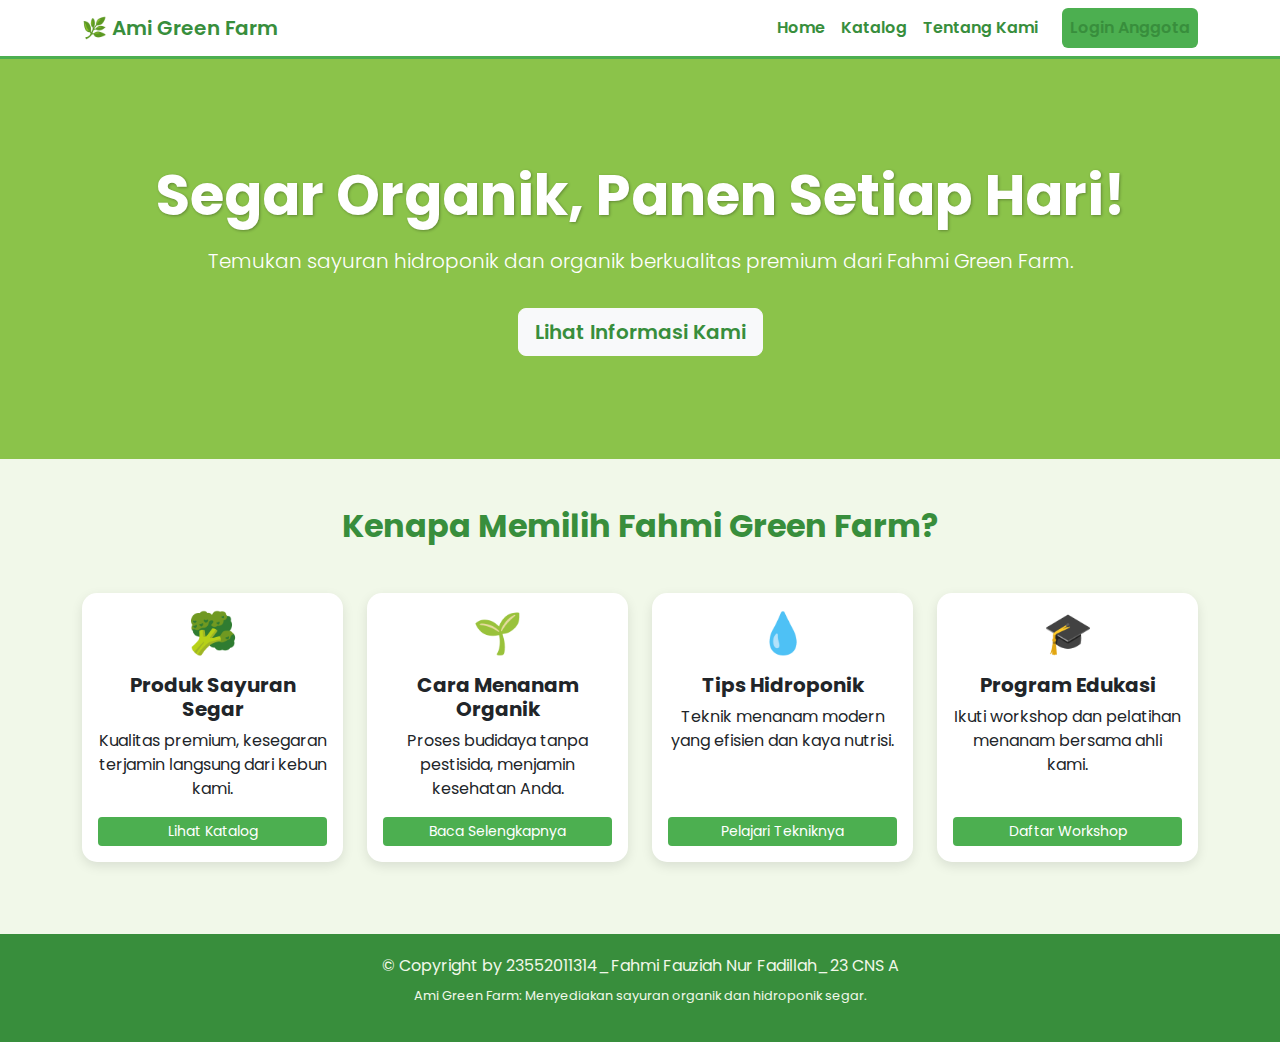
<file: index.html>
<!DOCTYPE html>
<html lang="id">
<head>
    <meta charset="UTF-8">
    <meta name="viewport" content="width=device-width, initial-scale=1.0">
    <title>Katalog Produk | Ami Green Farm</title>
    <link href="https://cdn.jsdelivr.net/npm/bootstrap@5.3.3/dist/css/bootstrap.min.css" rel="stylesheet">
    <link href="https://fonts.googleapis.com/css2?family=Poppins:wght@300;400;600;700&display=swap" rel="stylesheet">
    <link rel="stylesheet" href="css/style.css">
</head>
<body>
    
     <header>
        <nav class="navbar navbar-expand-lg">
            <div class="container">
                <a class="navbar-brand" href="index.html">🌿 Ami Green Farm</a>
                <button class="navbar-toggler" type="button" data-bs-toggle="collapse" data-bs-target="#navbarNav" aria-controls="navbarNav" aria-expanded="false" aria-label="Toggle navigation">
                    <span class="navbar-toggler-icon"></span>
                </button>
                <div class="collapse navbar-collapse" id="navbarNav">
                    <ul class="navbar-nav ms-auto">
                        <li class="nav-item">
                            <a class="nav-link" href="index.html">Home</a>
                        </li>
                        <li class="nav-item">
                            <a class="nav-link" href="login.html">Katalog</a>
                        </li>
                        <li class="nav-item">
                            <a class="nav-link" href="about.html">Tentang Kami</a>
                        </li>
                        <li class="nav-item">
                            <a class="nav-link btn btn-farm ms-lg-3 text-white" href="login.html">Login Anggota</a>
                        </li>
                    </ul>
                </div>
            </div>
        </nav>
    </header>
    
    
    <main>
        <section class="hero-section text-center">
            <div class="container">
                <div class="hero-text">
                    <h1>Segar Organik, Panen Setiap Hari!</h1>
                    <p class="lead mt-3">Temukan sayuran hidroponik dan organik berkualitas premium dari Fahmi Green Farm.</p>
                    <a href="#infoCards" class="btn btn-lg btn-light mt-3" style="color: var(--dark-green); font-weight: 600;">Lihat Informasi Kami</a>
                </div>
            </div>
        </section>

        <section class="container py-5">
            <h2 class="text-center mb-5" style="color: var(--dark-green); font-weight: 700;">Kenapa Memilih Fahmi Green Farm?</h2>
            
            <div class="row" id="infoCards">
                
                <div class="col-lg-3 col-md-6 mb-4">
                    <div class="card card-farm h-100 p-3 text-center">
                        <span class="h1 mb-3" style="color: var(--primary-green);">🥦</span>
                        <h5 class="card-title fw-bold">Produk Sayuran Segar</h5>
                        <p class="card-text">Kualitas premium, kesegaran terjamin langsung dari kebun kami.</p>
                        <a href="login.html" class="btn btn-sm btn-farm mt-auto">Lihat Katalog</a>
                    </div>
                </div>
                
                <div class="col-lg-3 col-md-6 mb-4">
                    <div class="card card-farm h-100 p-3 text-center">
                        <span class="h1 mb-3" style="color: var(--primary-green);">🌱</span>
                        <h5 class="card-title fw-bold">Cara Menanam Organik</h5>
                        <p class="card-text">Proses budidaya tanpa pestisida, menjamin kesehatan Anda.</p>
                        <a href="detail.html?info=organik" class="btn btn-sm btn-farm mt-auto">Baca Selengkapnya</a>
                    </div>
                </div>

                <div class="col-lg-3 col-md-6 mb-4">
                    <div class="card card-farm h-100 p-3 text-center">
                        <span class="h1 mb-3" style="color: var(--primary-green);">💧</span>
                        <h5 class="card-title fw-bold">Tips Hidroponik</h5>
                        <p class="card-text">Teknik menanam modern yang efisien dan kaya nutrisi.</p>
                        <a href="detail.html?info=hidroponik" class="btn btn-sm btn-farm mt-auto">Pelajari Tekniknya</a>
                    </div>
                </div>

                <div class="col-lg-3 col-md-6 mb-4">
                    <div class="card card-farm h-100 p-3 text-center">
                        <span class="h1 mb-3" style="color: var(--primary-green);">🎓</span>
                        <h5 class="card-title fw-bold">Program Edukasi</h5>
                        <p class="card-text">Ikuti workshop dan pelatihan menanam bersama ahli kami.</p>
                        <a href="detail.html?info=edukasi" class="btn btn-sm btn-farm mt-auto">Daftar Workshop</a>
                    </div>
                </div>
            </div>
        </section>
   </main>
    <footer class="text-center">
        <div class="container">
            <p class="mb-0">
                &copy; Copyright by 23552011314_Fahmi Fauziah Nur Fadillah_23 CNS A
            </p>
            <p class="mt-2" style="font-size: 0.8rem;">
                Ami Green Farm: Menyediakan sayuran organik dan hidroponik segar.
            </p>
        </div>
    </footer>
    <script src="https://cdn.jsdelivr.net/npm/bootstrap@5.3.3/dist/js/bootstrap.bundle.min.js"></script>
    <script src="js/script.js"></script> 
</body>
</html>
</file>
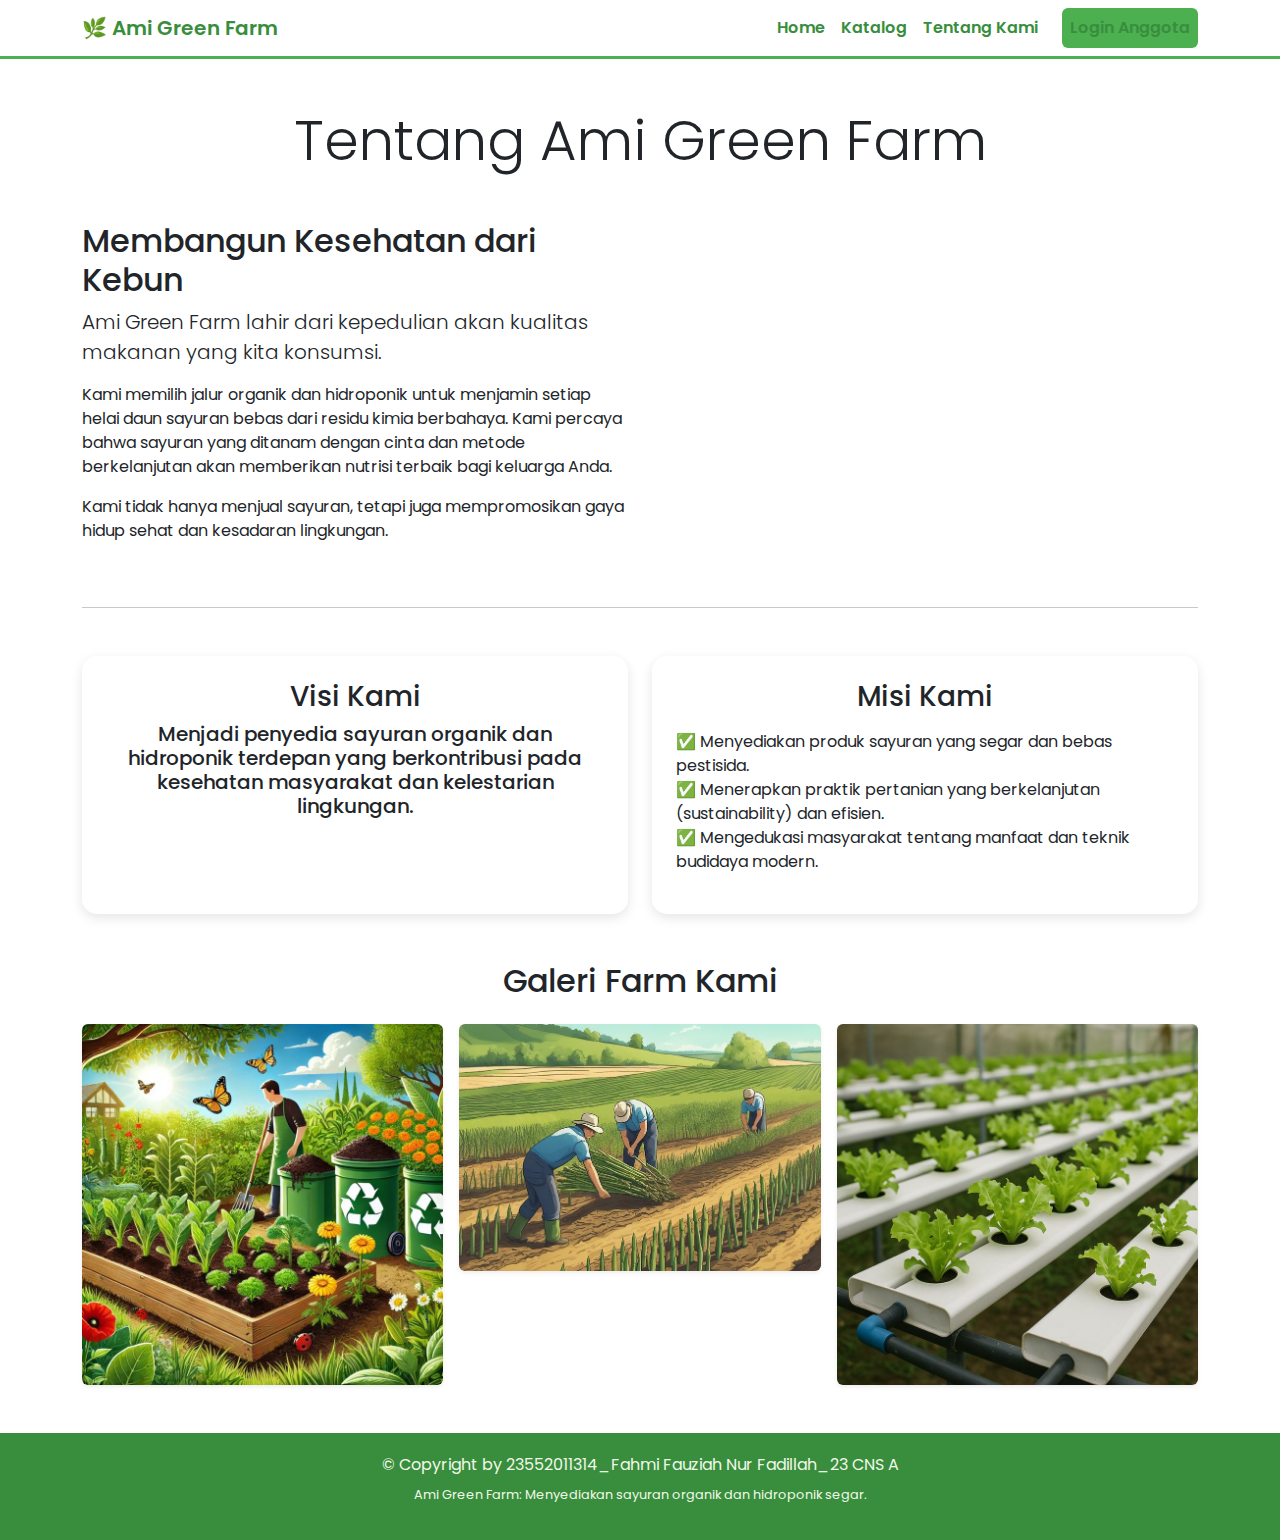
<file: about.html>
<!DOCTYPE html>
<html lang="id">
<head>
    <meta charset="UTF-8">
    <meta name="viewport" content="width=device-width, initial-scale=1.0">
    <title>Tentang Kami | Ami Green Farm</title>

    <!-- Bootstrap -->
    <link href="https://cdn.jsdelivr.net/npm/bootstrap@5.3.3/dist/css/bootstrap.min.css" rel="stylesheet">

    <!-- Fonts -->
    <link href="https://fonts.googleapis.com/css2?family=Poppins:wght@300;400;600;700&display=swap" rel="stylesheet">

    <!-- Custom CSS -->
    <link rel="stylesheet" href="css/style.css">
</head>

<body>
    <!-- Navbar -->
    <header>
        <nav class="navbar navbar-expand-lg">
            <div class="container">
                <a class="navbar-brand" href="index.html">🌿 Ami Green Farm</a>

                <button class="navbar-toggler" type="button" data-bs-toggle="collapse" data-bs-target="#navbarNav"
                    aria-controls="navbarNav" aria-expanded="false" aria-label="Toggle navigation">
                    <span class="navbar-toggler-icon"></span>
                </button>

                <div class="collapse navbar-collapse" id="navbarNav">
                    <ul class="navbar-nav ms-auto">
                        <li class="nav-item">
                            <a class="nav-link" href="index.html">Home</a>
                        </li>
                        <li class="nav-item">
                            <a class="nav-link" href="katalog.html">Katalog</a>
                        </li>
                        <li class="nav-item">
                            <a class="nav-link" href="about.html">Tentang Kami</a>
                        </li>
                        <li class="nav-item">
                            <a class="nav-link btn btn-farm ms-lg-3 text-white" href="login.html">Login Anggota</a>
                        </li>
                    </ul>
                </div>
            </div>
        </nav>
    </header>

    <!-- Main Content -->
    <main>
        <section class="py-5 bg-white">
            <div class="container">
                <h1 class="text-center display-4 text-dark-green mb-5">Tentang Ami Green Farm</h1>

                <!-- Tentang -->
                <div class="row align-items-center mb-5">
                    <div class="col-md-6">
                        <h2 class="text-primary-green">Membangun Kesehatan dari Kebun</h2>
                        <p class="lead">Ami Green Farm lahir dari kepedulian akan kualitas makanan yang kita konsumsi.</p>
                        <p>
                            Kami memilih jalur organik dan hidroponik untuk menjamin setiap helai daun sayuran bebas dari 
                            residu kimia berbahaya. Kami percaya bahwa sayuran yang ditanam dengan cinta dan metode 
                            berkelanjutan akan memberikan nutrisi terbaik bagi keluarga Anda.
                        </p>
                        <p>
                            Kami tidak hanya menjual sayuran, tetapi juga mempromosikan gaya hidup sehat dan kesadaran 
                            lingkungan.
                        </p>
                    </div>

                    <div class="col-md-6 text-center">
                        <!-- Tambahkan gambar jika diperlukan -->
                    </div>
                </div>

                <hr class="my-5">

                <!-- Visi Misi -->
                <div class="row mb-5 text-center">
                    <div class="col-md-6">
                        <div class="p-4 card-farm h-100">
                            <h3 class="text-secondary-green">Visi Kami</h3>
                            <p class="h5">
                                Menjadi penyedia sayuran organik dan hidroponik terdepan yang berkontribusi pada 
                                kesehatan masyarakat dan kelestarian lingkungan.
                            </p>
                        </div>
                    </div>

                    <div class="col-md-6">
                        <div class="p-4 card-farm h-100">
                            <h3 class="text-secondary-green">Misi Kami</h3>
                            <ul class="list-unstyled text-start mt-3">
                                <li>✅ Menyediakan produk sayuran yang segar dan bebas pestisida.</li>
                                <li>✅ Menerapkan praktik pertanian yang berkelanjutan (sustainability) dan efisien.</li>
                                <li>✅ Mengedukasi masyarakat tentang manfaat dan teknik budidaya modern.</li>
                            </ul>
                        </div>
                    </div>
                </div>

                <!-- Galeri -->
                <h2 class="text-center text-dark-green mb-4">Galeri Farm Kami</h2>
                <div class="row g-3">
                    <div class="col-md-4">
                        <img src="img/galeri1.jpg" alt="Proses penanaman organik" class="img-fluid rounded shadow-sm">
                    </div>
                    <div class="col-md-4">
                        <img src="img/galeri2.jpg" alt="Sistem hidroponik NFT" class="img-fluid rounded shadow-sm">
                    </div>
                    <div class="col-md-4">
                        <img src="img/galeri3.jpg" alt="Staf memanen sayuran" class="img-fluid rounded shadow-sm">
                    </div>
                </div>
            </div>
        </section>
    </main>

    <!-- Footer -->
    <footer class="text-center">
        <div class="container">
            <p class="mb-0">
                &copy; Copyright by 
                23552011314_Fahmi Fauziah Nur Fadillah_23 CNS A
            </p>
            <p class="mt-2" style="font-size: 0.8rem;">
                Ami Green Farm: Menyediakan sayuran organik dan hidroponik segar.
            </p>
        </div>
    </footer>

    <!-- Script -->
    <script src="https://cdn.jsdelivr.net/npm/bootstrap@5.3.3/dist/js/bootstrap.bundle.min.js"></script>
    <script src="js/script.js"></script>
</body>
</html>
</file>
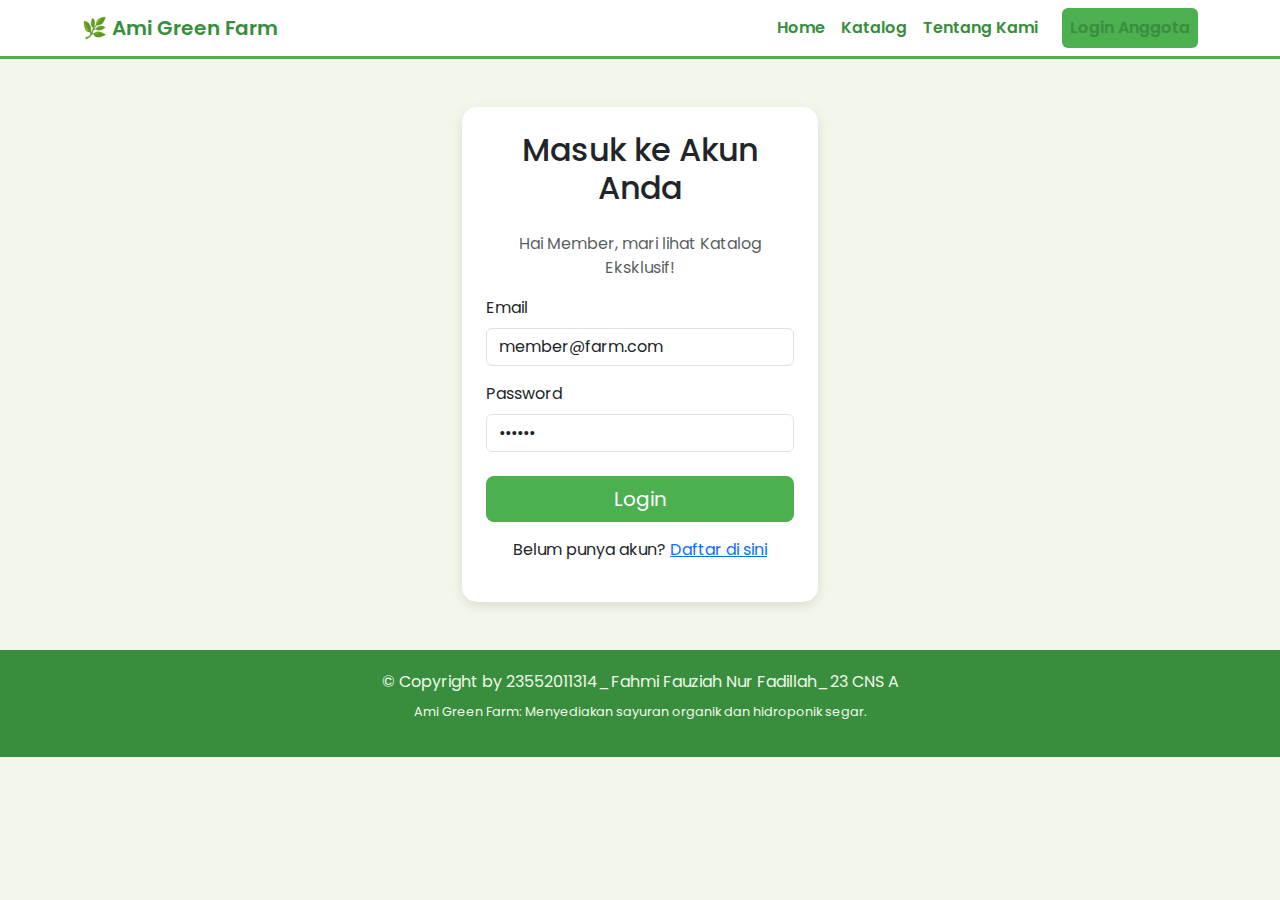
<file: dashboard.html>
<!DOCTYPE html>
<html lang="id">
<head>
    <meta charset="UTF-8">
    <meta name="viewport" content="width=device-width, initial-scale=1.0">
    <title>Dashboard Anggota | Ami Green Farm</title>
    <link href="https://cdn.jsdelivr.net/npm/bootstrap@5.3.3/dist/css/bootstrap.min.css" rel="stylesheet">
    <link href="https://fonts.googleapis.com/css2?family=Poppins:wght@300;400;600;700&display=swap" rel="stylesheet">
    <link rel="stylesheet" href="css/style.css">
</head>
<body id="dashboardPage">
    <header>
        <nav class="navbar navbar-expand-lg">
            <div class="container">
                <a class="navbar-brand" href="index.html">🌿 Ami Green Farm</a>
                <button class="navbar-toggler" type="button" data-bs-toggle="collapse" data-bs-target="#navbarNav" aria-controls="navbarNav" aria-expanded="false" aria-label="Toggle navigation">
                    <span class="navbar-toggler-icon"></span>
                </button>
                <div class="collapse navbar-collapse" id="navbarNav">
                    <ul class="navbar-nav ms-auto">
                        <li class="nav-item">
                            <a class="nav-link" href="index.html">Home</a>
                        </li>
                        <li class="nav-item">
                            <a class="nav-link" href="katalog.html">Katalog</a>
                        </li>
                        <li class="nav-item">
                            <a class="nav-link" href="about.html">Tentang Kami</a>
                        </li>
                        <li class="nav-item">
                            <button class="nav-link btn btn-danger ms-lg-3 text-white" onclick="logout()">Logout</button>
                        </li>
                    </ul>
                </div>
            </div>
        </nav>
    </header>
    <main>
        <div class="container py-5">
            <div class="row">
                <div class="col-12">
                    <div class="p-5 bg-white rounded-3 shadow-sm border-start border-5 border-primary-green">
                        <h1 class="display-4 text-dark-green">Selamat Datang, <span id="userNameDisplay">Member</span>!</h1>
                        <p class="lead">Ini adalah Halaman Menu Utama (Dashboard) eksklusif Anda sebagai Anggota Ami Green Farm.</p>
                        <hr class="my-4">
                        <p>Anda kini memiliki akses penuh ke fitur premium berikut:</p>
                    </div>
                </div>
            </div>

            <h2 class="mt-5 text-dark-green">✨ Fitur Premium Anggota</h2>
            <div class="row mt-4">
                
                <div class="col-md-6 col-lg-4 mb-4">
                    <div class="card card-farm h-100 p-3 bg-light">
                        <div class="card-body">
                            <h5 class="card-title text-primary-green">Katalog Produk Lengkap</h5>
                            <p class="card-text">Lihat semua varietas sayuran, termasuk stok terbatas dan produk musiman.</p>
                            <a href="katalog.html" class="btn btn-farm">Lihat Katalog Premium</a>
                        </div>
                    </div>
                </div>

                <div class="col-md-6 col-lg-4 mb-4">
                    <div class="card card-farm h-100 p-3 bg-light">
                        <div class="card-body">
                            <h5 class="card-title text-primary-green">Resep Khusus Chef</h5>
                            <p class="card-text">Dapatkan resep masakan organik dan sehat yang hanya dibagikan kepada anggota.</p>
                            <a href="resep.html" class="btn btn-farm">Lihat Resep Premium</a>
                        </div>
                    </div>
                </div>

                <div class="col-md-6 col-lg-4 mb-4">
                    <div class="card card-farm h-100 p-3 bg-light">
                        <div class="card-body">
                            <h5 class="card-title text-primary-green">Forum Diskusi Petani</h5>
                            <p class="card-text">Berdiskusi langsung dengan tim petani kami tentang tips budidaya terbaru.</p>
                            <button class="btn btn-secondary" disabled>Masuk Forum (Dummy)</button>
                        </div>
                    </div>
                </div>
            </div>
        </div>

</main>
    <footer class="text-center">
        <div class="container">
            <p class="mb-0">
                &copy; Copyright by 23552011314_Fahmi Fauziah Nur Fadillah_23 CNS A
            </p>
            <p class="mt-2" style="font-size: 0.8rem;">
                Ami Green Farm: Menyediakan sayuran organik dan hidroponik segar.
            </p>
        </div>
    </footer>
    <script src="https://cdn.jsdelivr.net/npm/bootstrap@5.3.3/dist/js/bootstrap.bundle.min.js"></script>
    <script src="js/script.js"></script> 
</body>
</html>
</file>
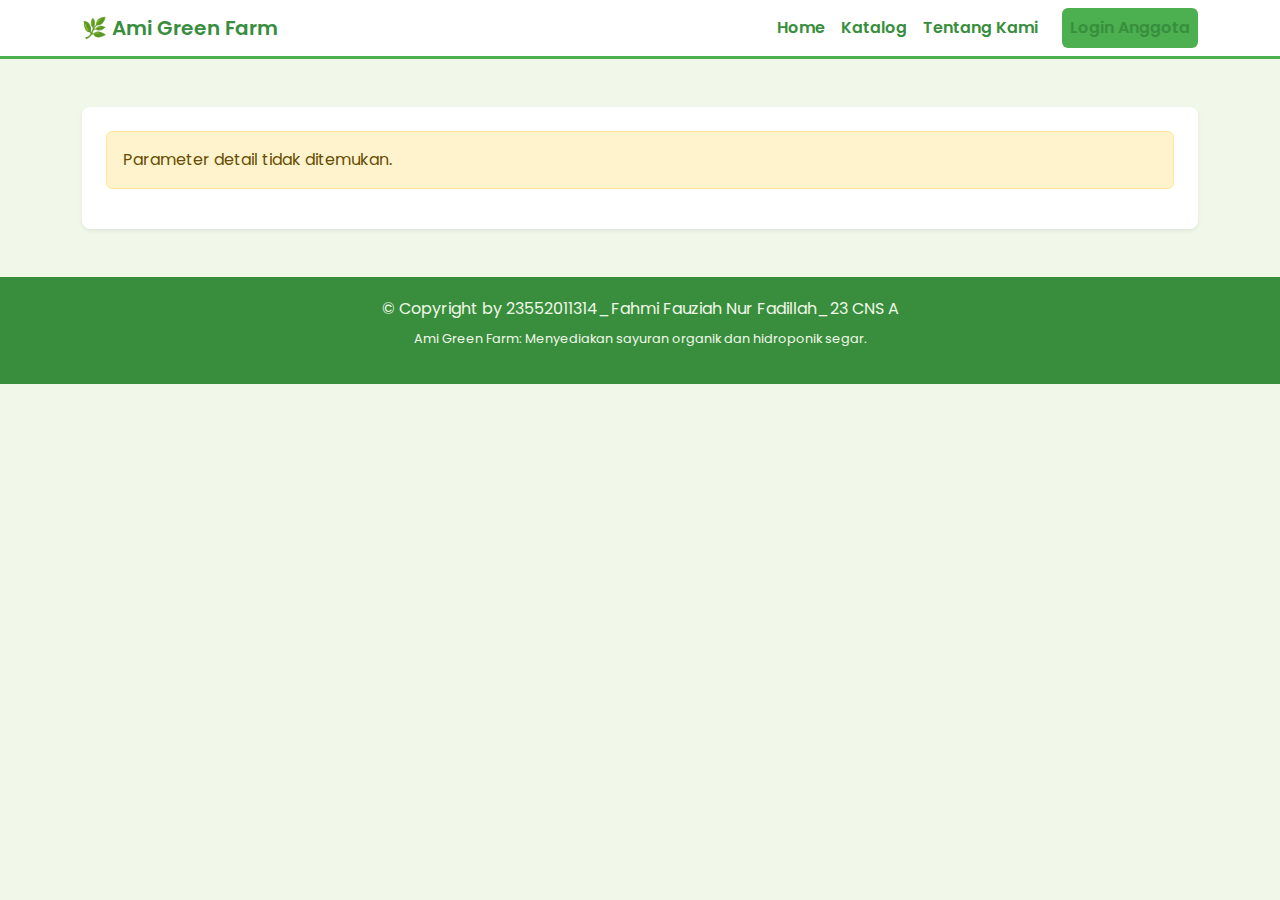
<file: detail.html>
<!DOCTYPE html>
<html lang="id">
<head>
    <meta charset="UTF-8">
    <meta name="viewport" content="width=device-width, initial-scale=1.0">
    <title>Detail Informasi | Ami Green Farm</title>
    <link href="https://cdn.jsdelivr.net/npm/bootstrap@5.3.3/dist/css/bootstrap.min.css" rel="stylesheet">
    <link href="https://fonts.googleapis.com/css2?family=Poppins:wght@300;400;600;700&display=swap" rel="stylesheet">
    <link rel="stylesheet" href="css/style.css">
</head>
<body id="detailPage">
    <header>
        <nav class="navbar navbar-expand-lg">
            <div class="container">
                <a class="navbar-brand" href="index.html">🌿 Ami Green Farm</a>
                <button class="navbar-toggler" type="button" data-bs-toggle="collapse" data-bs-target="#navbarNav" aria-controls="navbarNav" aria-expanded="false" aria-label="Toggle navigation">
                    <span class="navbar-toggler-icon"></span>
                </button>
                <div class="collapse navbar-collapse" id="navbarNav">
                    <ul class="navbar-nav ms-auto">
                        <li class="nav-item">
                            <a class="nav-link" href="index.html">Home</a>
                        </li>
                        <li class="nav-item">
                            <a class="nav-link" href="katalog.html">Katalog</a>
                        </li>
                        <li class="nav-item">
                            <a class="nav-link" href="about.html">Tentang Kami</a>
                        </li>
                        <li class="nav-item">
                            <a class="nav-link btn btn-farm ms-lg-3 text-white" href="login.html">Login Anggota</a>
                        </li>
                    </ul>
                </div>
            </div>
        </nav>
    </header>
    <main>
        <section class="container py-5">
            <div id="detailContent" class="p-4 bg-white rounded-3 shadow-sm">
                <div class="text-center">
                    <div class="spinner-border text-primary-green" role="status">
                        <span class="visually-hidden">Loading...</span>
                    </div>
                    <p class="mt-2">Memuat detail...</p>
                </div>
            </div>
        </section>
    </main>
    <footer class="text-center">
        <div class="container">
            <p class="mb-0">
                &copy; Copyright by 23552011314_Fahmi Fauziah Nur Fadillah_23 CNS A
            </p>
            <p class="mt-2" style="font-size: 0.8rem;">
                Ami Green Farm: Menyediakan sayuran organik dan hidroponik segar.
            </p>
        </div>
    </footer>
    <script src="https://cdn.jsdelivr.net/npm/bootstrap@5.3.3/dist/js/bootstrap.bundle.min.js"></script>
    <script src="js/script.js"></script> 
</body>
</html>
</file>
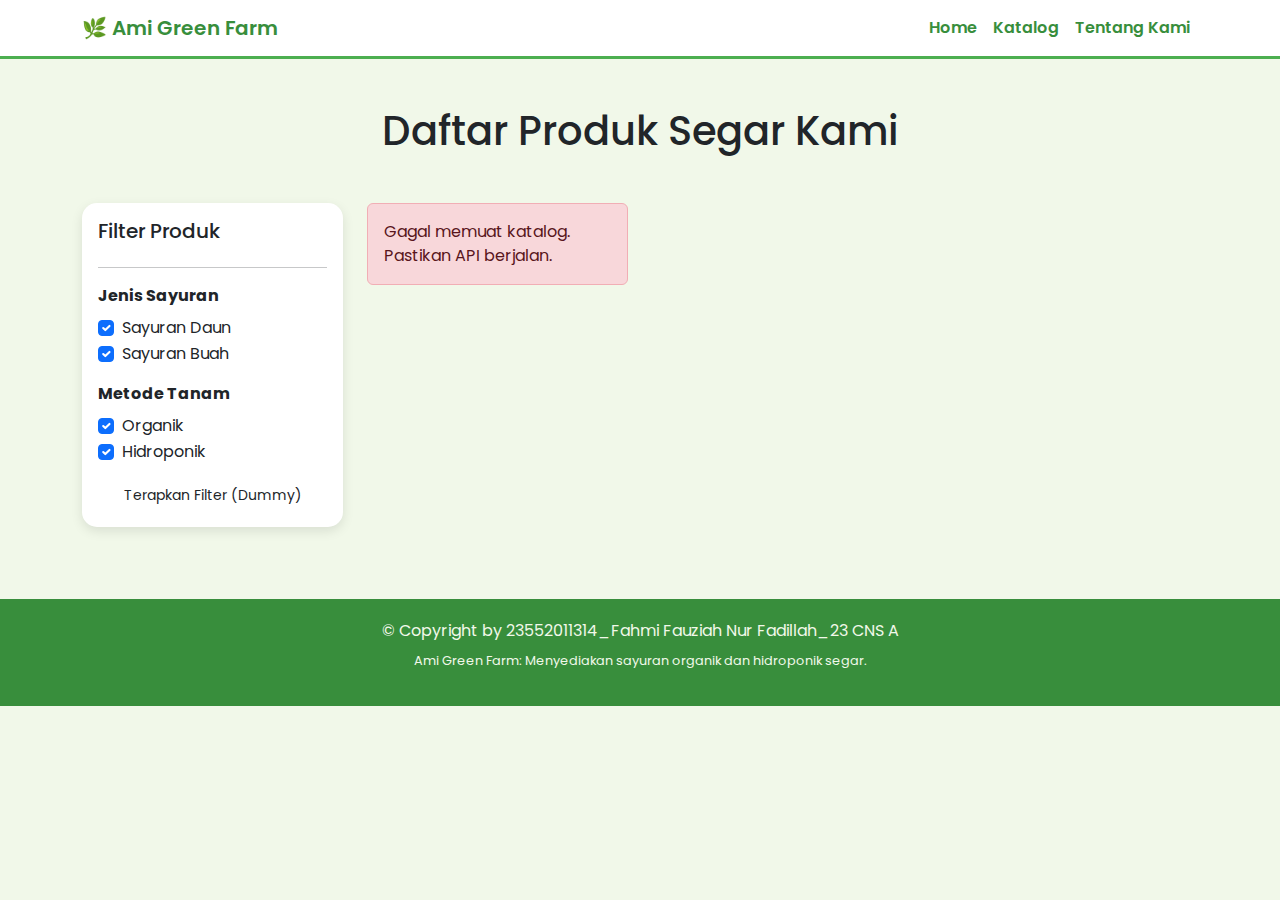
<file: katalog.html>
<!DOCTYPE html>
<html lang="id">
<head>
    <meta charset="UTF-8">
    <meta name="viewport" content="width=device-width, initial-scale=1.0">
    <title>Katalog Produk | Ami Green Farm</title>
    <link href="https://cdn.jsdelivr.net/npm/bootstrap@5.3.3/dist/css/bootstrap.min.css" rel="stylesheet">
    <link href="https://fonts.googleapis.com/css2?family=Poppins:wght@300;400;600;700&display=swap" rel="stylesheet">
    <link rel="stylesheet" href="css/style.css">
</head>
<body>
    <header>
        <nav class="navbar navbar-expand-lg">
            <div class="container">
                <a class="navbar-brand" href="index.html">🌿 Ami Green Farm</a>
                <button class="navbar-toggler" type="button" data-bs-toggle="collapse" data-bs-target="#navbarNav" aria-controls="navbarNav" aria-expanded="false" aria-label="Toggle navigation">
                    <span class="navbar-toggler-icon"></span>
                </button>
                <div class="collapse navbar-collapse" id="navbarNav">
                    <ul class="navbar-nav ms-auto">
                        <li class="nav-item">
                            <a class="nav-link" href="index.html">Home</a>
                        </li>
                        <li class="nav-item">
                            <a class="nav-link" href="katalog.html">Katalog</a>
                        </li>
                        <li class="nav-item">
                            <a class="nav-link" href="about.html">Tentang Kami</a>
                        </li>
                     
                    </ul>
                </div>
            </div>
        </nav>
    </header>
    <main>
        <section class="container py-5">
            <h1 class="text-center text-dark-green mb-5">Daftar Produk Segar Kami</h1>
            
            <div class="row">
                <div class="col-lg-3">
                    <div class="card card-farm p-3 mb-4 sticky-top" style="top: 20px;">
                        <h5 class="text-primary-green">Filter Produk</h5>
                        <hr>
                        <form id="filterForm">
                            <div class="mb-3">
                                <label class="form-label fw-bold">Jenis Sayuran</label>
                                <div class="form-check">
                                    <input class="form-check-input" type="checkbox" value="Daun" id="filterDaun" checked>
                                    <label class="form-check-label" for="filterDaun">Sayuran Daun</label>
                                </div>
                                <div class="form-check">
                                    <input class="form-check-input" type="checkbox" value="Buah" id="filterBuah" checked>
                                    <label class="form-check-label" for="filterBuah">Sayuran Buah</label>
                                </div>
                            </div>
                            <div class="mb-3">
                                <label class="form-label fw-bold">Metode Tanam</label>
                                <div class="form-check">
                                    <input class="form-check-input" type="checkbox" value="Organik" id="filterOrganik" checked>
                                    <label class="form-check-label" for="filterOrganik">Organik</label>
                                </div>
                                <div class="form-check">
                                    <input class="form-check-input" type="checkbox" value="Hidroponik" id="filterHidroponik" checked>
                                    <label class="form-check-label" for="filterHidroponik">Hidroponik</label>
                                </div>
                            </div>
                            <button type="button" class="btn btn-sm btn-outline-dark-green w-100">Terapkan Filter (Dummy)</button>
                        </form>
                    </div>
                </div>

                <div class="col-lg-9">
                    <div class="row row-cols-1 row-cols-md-3 g-4" id="productGrid">
                        <div class="col product-item" data-kategori="Daun" data-metode="Organik">
                            <div class="card card-farm h-100">
                                <img src="img/romaine.jpg" class="card-img-top" alt="Selada Romaine Organik">
                                <div class="card-body">
                                    <span class="badge bg-primary-green mb-2">Organik</span>
                                    <h5 class="card-title text-dark-green">Selada Romaine</h5>
                                    <p class="card-text fw-bold">Rp 18.000 / ikat</p>
                                    <p class="card-text"><small class="text-muted">Kualitas renyah dan segar.</small></p>
                                    <a href="detail.html?product_id=1" class="btn btn-sm btn-outline-farm w-100">Lihat Detail</a>
                                    <button class="btn btn-sm btn-farm w-100 mt-2">Beli (Dummy)</button>
                                    
                                </div>
                            </div>
                        </div>

                        <div class="col product-item" data-kategori="Buah" data-metode="Hidroponik">
                            <div class="card card-farm h-100">
                                <img src="img/tomat.jpg" class="card-img-top" alt="Tomat Cherry Hidroponik">
                                <div class="card-body">
                                    <span class="badge bg-secondary-green mb-2">Hidroponik</span>
                                    <h5 class="card-title text-dark-green">Tomat Cherry Manis</h5>
                                    <p class="card-text fw-bold">Rp 25.000 / box</p>
                                    <p class="card-text"><small class="text-muted">Manis, cocok untuk salad.</small></p>
                                    <a href="detail.html?product_id=2" class="btn btn-sm btn-outline-farm w-100">Lihat Detail</a>
                                    <button class="btn btn-sm btn-farm w-100 mt-2">Beli (Dummy)</button>
                                </div>
                            </div>
                        </div>

                        <div class="col product-item" data-kategori="Daun" data-metode="Organik">
                            <div class="card card-farm h-100">
                                <img src="img/bayam.jpg" class="card-img-top" alt="Bayam Merah Organik">
                                <div class="card-body">
                                    <span class="badge bg-primary-green mb-2">Organik</span>
                                    <h5 class="card-title text-dark-green">Bayam</h5>
                                    <p class="card-text fw-bold">Rp 15.000 / ikat</p>
                                    <p class="card-text"><small class="text-muted">Kaya zat besi, warna alami.</small></p>
                                    <a href="detail.html?product_id=3" class="btn btn-sm btn-outline-farm w-100">Lihat Detail</a>
                                    <button class="btn btn-sm btn-farm w-100 mt-2">Beli (Dummy)</button>
                                </div>
                            </div>
                        </div>
                        
                        
                    </div>
                </div>
            </div>
        </section>

    </main>
    <footer class="text-center">
        <div class="container">
            <p class="mb-0">
                &copy; Copyright by 23552011314_Fahmi Fauziah Nur Fadillah_23 CNS A
            </p>
            <p class="mt-2" style="font-size: 0.8rem;">
                Ami Green Farm: Menyediakan sayuran organik dan hidroponik segar.
            </p>
        </div>
    </footer>
    <script src="https://cdn.jsdelivr.net/npm/bootstrap@5.3.3/dist/js/bootstrap.bundle.min.js"></script>
    <script src="js/script.js"></script> 
</body>
</html>
</file>
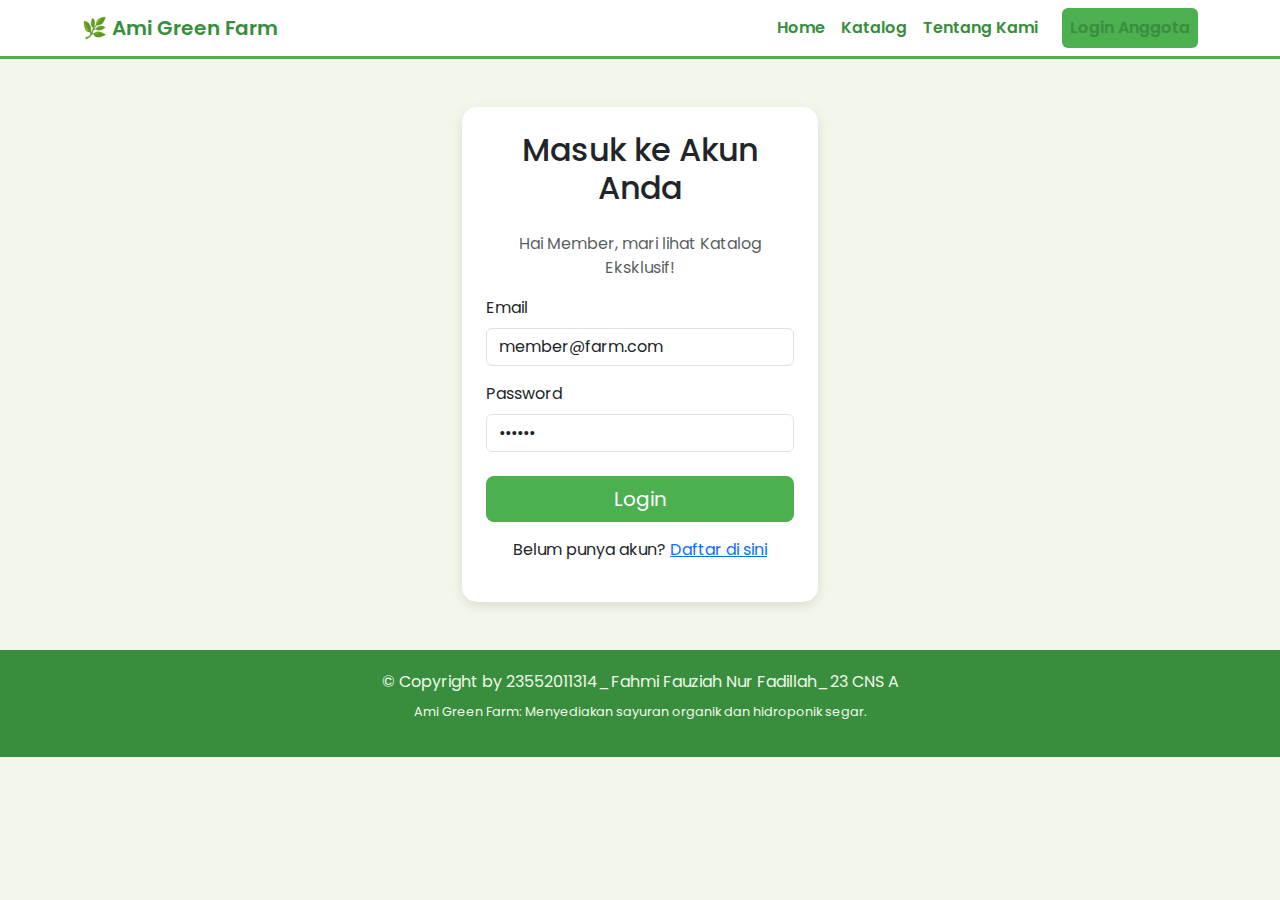
<file: login.html>
<!DOCTYPE html>
<html lang="id">
<head>
    <meta charset="UTF-8">
    <meta name="viewport" content="width=device-width, initial-scale=1.0">
    <title>Ami Green Farm - Login Anggota</title>
    <link href="https://cdn.jsdelivr.net/npm/bootstrap@5.3.3/dist/css/bootstrap.min.css" rel="stylesheet">
    <link href="https://fonts.googleapis.com/css2?family=Poppins:wght@300;400;600;700&display=swap" rel="stylesheet">
    <link rel="stylesheet" href="css/style.css">
</head>
<body>
    <header>
        <nav class="navbar navbar-expand-lg">
            <div class="container">
                <a class="navbar-brand" href="index.html">🌿 Ami Green Farm</a>
                <button class="navbar-toggler" type="button" data-bs-toggle="collapse" data-bs-target="#navbarNav" aria-controls="navbarNav" aria-expanded="false" aria-label="Toggle navigation">
                    <span class="navbar-toggler-icon"></span>
                </button>
                <div class="collapse navbar-collapse" id="navbarNav">
                    <ul class="navbar-nav ms-auto">
                        <li class="nav-item">
                            <a class="nav-link" href="index.html">Home</a>
                        </li>
                        <li class="nav-item">
                            <a class="nav-link" href="katalog.html">Katalog</a>
                        </li>
                        <li class="nav-item">
                            <a class="nav-link" href="about.html">Tentang Kami</a>
                        </li>
                        <li class="nav-item">
                            <a class="nav-link btn btn-farm ms-lg-3 text-white" href="login.html">Login Anggota</a>
                        </li>
                    </ul>
                </div>
            </div>
        </nav>
    </header>
    <main>
        <section class="py-5">
            <div class="container">
                <div class="row justify-content-center">
                    <div class="col-lg-4 col-md-6">
                        <div class="card card-farm p-4 border-success">
                            <h2 class="text-center text-dark-green mb-4">Masuk ke Akun Anda</h2>
                            <p class="text-center text-muted">Hai Member, mari lihat Katalog Eksklusif!</p>
                            
                            <form id="formLogin">
                                <div class="mb-3">
                                    <label for="loginEmail" class="form-label">Email</label>
                                    <input type="email" class="form-control" id="loginEmail" required value="member@farm.com"> </div>
                                <div class="mb-4">
                                    <label for="loginPassword" class="form-label">Password</label>
                                    <input type="password" class="form-control" id="loginPassword" required value="mem123"> </div>
                                <div class="d-grid">
                                    <button type="submit" class="btn btn-farm btn-lg">Login</button>
                                </div>
                            </form>
                            
                            <p class="text-center mt-3">Belum punya akun? <a href="register.html" class="text-primary-green">Daftar di sini</a></p>
                            <div id="loginMessage" class="mt-3 alert d-none"></div>
                        </div>
                    </div>
                </div>
            </div>
        </section>
</main>
    <footer class="text-center">
        <div class="container">
            <p class="mb-0">
                &copy; Copyright by 23552011314_Fahmi Fauziah Nur Fadillah_23 CNS A
            </p>
            <p class="mt-2" style="font-size: 0.8rem;">
                Ami Green Farm: Menyediakan sayuran organik dan hidroponik segar.
            </p>
        </div>
    </footer>
    <script src="https://cdn.jsdelivr.net/npm/bootstrap@5.3.3/dist/js/bootstrap.bundle.min.js"></script>
    <script src="js/script.js"></script> 
</body>
</html>
</file>
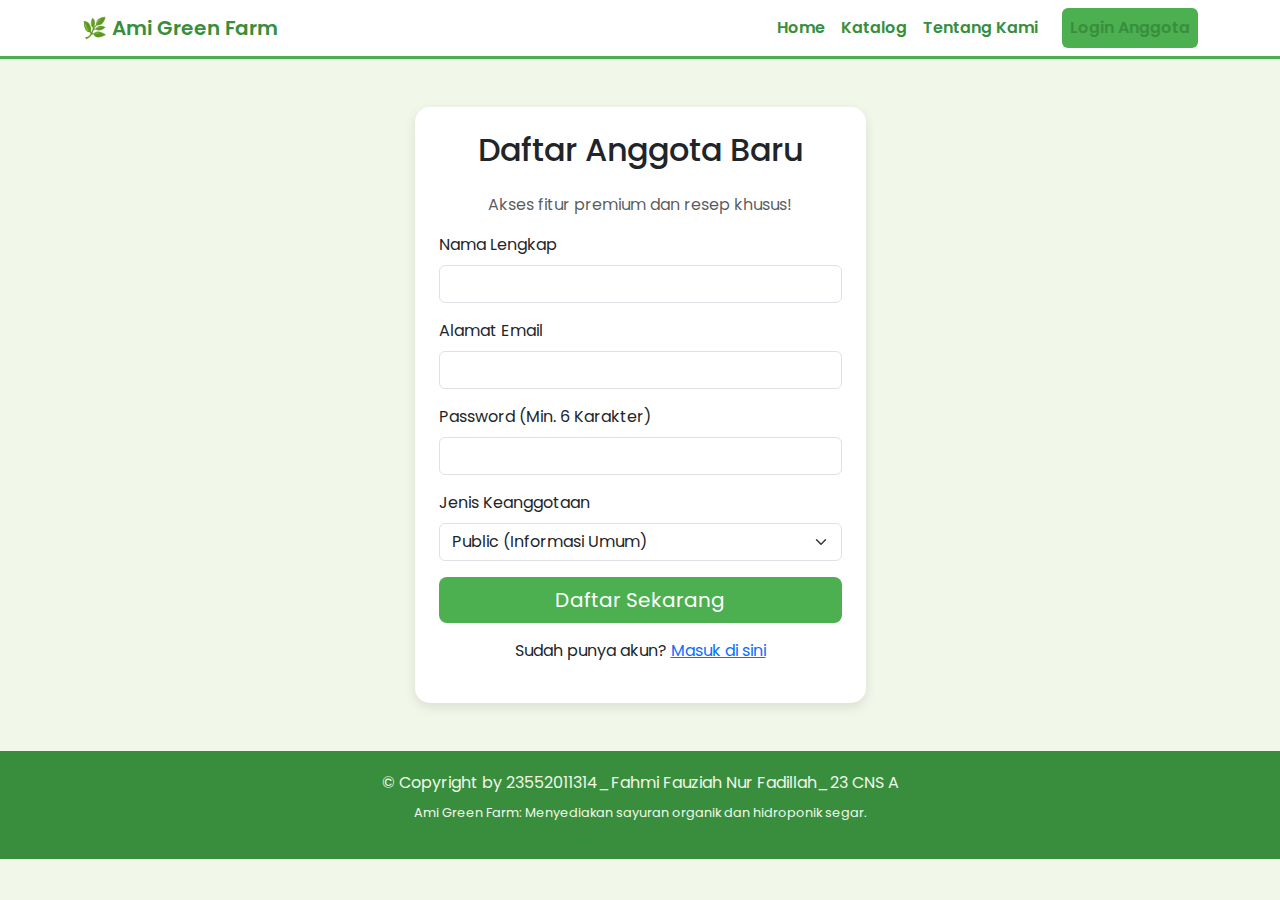
<file: register.html>
<!DOCTYPE html>
<html lang="id">
<head>
    <meta charset="UTF-8">
    <meta name="viewport" content="width=device-width, initial-scale=1.0">
    <title>Ami Green Farm - Registrasi Anggota</title>
    <link href="https://cdn.jsdelivr.net/npm/bootstrap@5.3.3/dist/css/bootstrap.min.css" rel="stylesheet">
    <link href="https://fonts.googleapis.com/css2?family=Poppins:wght@300;400;600;700&display=swap" rel="stylesheet">
    <link rel="stylesheet" href="css/style.css">
</head>
<body>
    <header>
        <nav class="navbar navbar-expand-lg">
            <div class="container">
                <a class="navbar-brand" href="index.html">🌿 Ami Green Farm</a>
                <button class="navbar-toggler" type="button" data-bs-toggle="collapse" data-bs-target="#navbarNav" aria-controls="navbarNav" aria-expanded="false" aria-label="Toggle navigation">
                    <span class="navbar-toggler-icon"></span>
                </button>
                <div class="collapse navbar-collapse" id="navbarNav">
                    <ul class="navbar-nav ms-auto">
                        <li class="nav-item">
                            <a class="nav-link" href="index.html">Home</a>
                        </li>
                        <li class="nav-item">
                            <a class="nav-link" href="katalog.html">Katalog</a>
                        </li>
                        <li class="nav-item">
                            <a class="nav-link" href="about.html">Tentang Kami</a>
                        </li>
                        <li class="nav-item">
                            <a class="nav-link btn btn-farm ms-lg-3 text-white" href="login.html">Login Anggota</a>
                        </li>
                    </ul>
                </div>
            </div>
        </nav>
    </header>
    <main>
        <section class="py-5">
            <div class="container">
                <div class="row justify-content-center">
                    <div class="col-lg-5 col-md-8">
                        <div class="card card-farm p-4 border-success">
                            <h2 class="text-center text-dark-green mb-4">Daftar Anggota Baru</h2>
                            <p class="text-center text-muted">Akses fitur premium dan resep khusus!</p>
                            
                            <form id="formRegistrasi">
                                <div class="mb-3">
                                    <label for="regNama" class="form-label">Nama Lengkap</label>
                                    <input type="text" class="form-control" id="regNama" required>
                                </div>
                                <div class="mb-3">
                                    <label for="regEmail" class="form-label">Alamat Email</label>
                                    <input type="email" class="form-control" id="regEmail" required>
                                </div>
                                <div class="mb-3">
                                    <label for="regPassword" class="form-label">Password (Min. 6 Karakter)</label>
                                    <input type="password" class="form-control" id="regPassword" required>
                                </div>
                                <div class="mb-3">
                                    <label for="regRole" class="form-label">Jenis Keanggotaan</label>
                                    <select class="form-select" id="regRole" required>
                                        <option value="public" selected>Public (Informasi Umum)</option>
                                        <option value="member">Member (Akses Dashboard)</option>
                                    </select>
                                </div>
                                <div class="d-grid">
                                    <button type="submit" class="btn btn-farm btn-lg">Daftar Sekarang</button>
                                </div>
                            </form>
                            
                            <p class="text-center mt-3">Sudah punya akun? <a href="login.html" class="text-primary-green">Masuk di sini</a></p>
                            <div id="regMessage" class="mt-3 alert d-none"></div>
                        </div>
                    </div>
                </div>
            </div>
        </section>
</main>
    <footer class="text-center">
        <div class="container">
            <p class="mb-0">
                &copy; Copyright by 23552011314_Fahmi Fauziah Nur Fadillah_23 CNS A
            </p>
            <p class="mt-2" style="font-size: 0.8rem;">
                Ami Green Farm: Menyediakan sayuran organik dan hidroponik segar.
            </p>
        </div>
    </footer>
    <script src="https://cdn.jsdelivr.net/npm/bootstrap@5.3.3/dist/js/bootstrap.bundle.min.js"></script>
    <script src="js/script.js"></script> 
</body>
</html>
</file>
<file: css/style.css>
/* css/style.css */

/* Palet Warna Ami Green Farm */
:root {
    --primary-green: #4CAF50; /* Hijau Utama */
    --secondary-green: #8BC34A; /* Hijau Sekunder (lebih terang) */
    --dark-green: #388E3C;    /* Hijau Gelap (untuk hover/footer) */
    --bg-light: #F1F8E9;      /* Background Krem/Hijau Sangat Muda */
    --text-dark: #212529;
}

body {
    font-family: 'Poppins', sans-serif; /* Gunakan font yang estetik */
    background-color: var(--bg-light);
    color: var(--text-dark);
}

/* Navbar Styling */
.navbar {
    background-color: #ffffff !important; /* Navbar putih bersih */
    border-bottom: 3px solid var(--primary-green);
}
.navbar-brand, .nav-link {
    font-weight: 600;
    color: var(--dark-green) !important;
}
.nav-link:hover {
    color: var(--primary-green) !important;
}

/* Button Styling */
.btn-farm {
    background-color: var(--primary-green);
    color: white;
    border: none;
    transition: background-color 0.3s;
}
.btn-farm:hover {
    background-color: var(--dark-green);
    color: white;
}

/* Card Styling (untuk Halaman Home) */
.card-farm {
    border: none;
    border-radius: 15px;
    box-shadow: 0 4px 12px rgba(0, 0, 0, 0.1);
    transition: transform 0.3s, box-shadow 0.3s;
    background-color: white;
}
.card-farm:hover {
    transform: translateY(-5px);
    box-shadow: 0 8px 20px rgba(0, 0, 0, 0.2);
}

/* Hero Section Styling */
.hero-section {
    background-color: var(--secondary-green);
    color: white;
    padding: 80px 0;
    /* Tambahkan background image jika ada */
    /* background: url('../img/greenhouse.jpg') no-repeat center center/cover; */
    min-height: 400px;
    display: flex;
    align-items: center;
}
.hero-text h1 {
    font-size: 3.5rem;
    font-weight: 700;
    text-shadow: 1px 1px 3px rgba(0, 0, 0, 0.3);
}

/* Footer Styling */
footer {
    background-color: var(--dark-green);
    color: var(--bg-light);
    padding: 20px 0;
}
</file>
